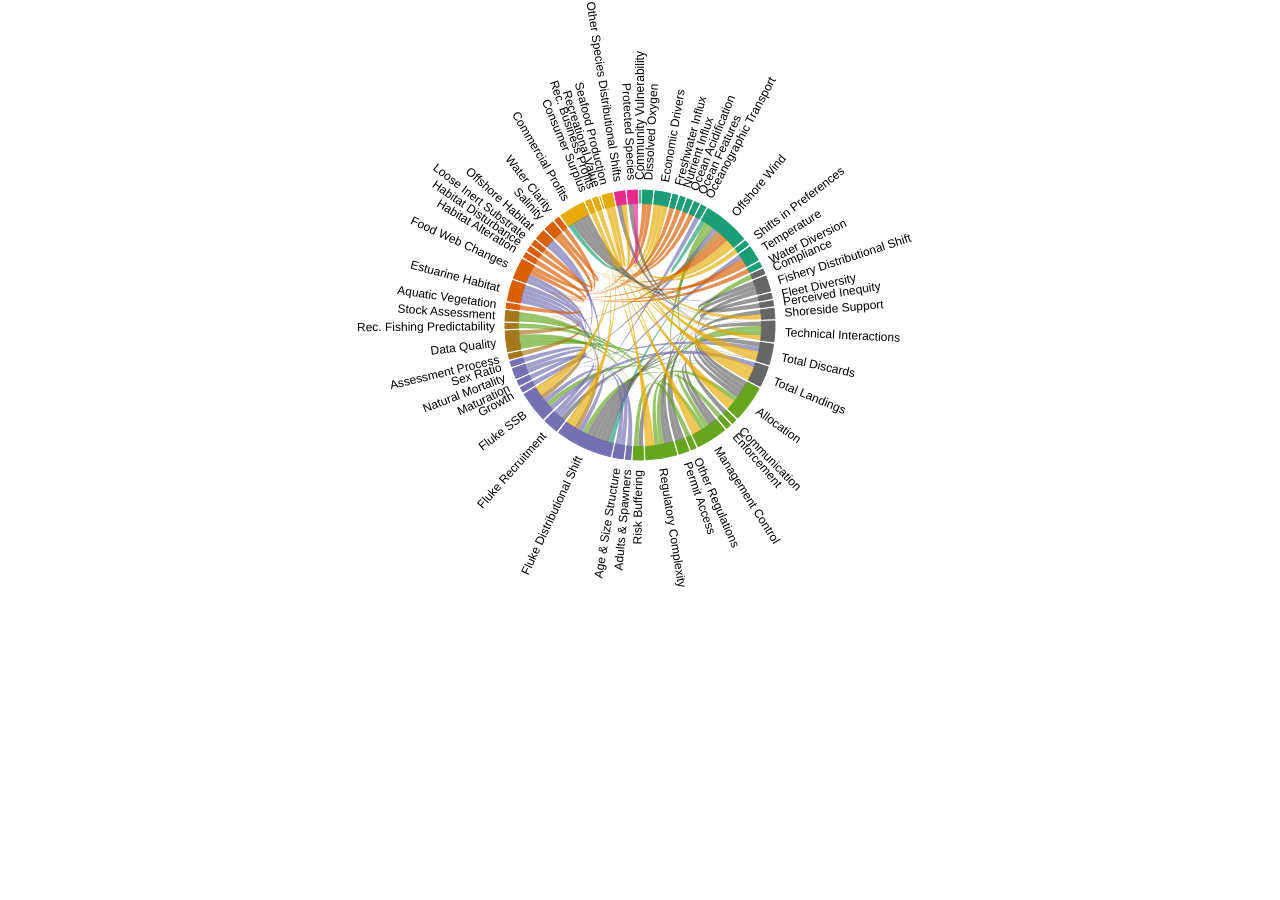
<file: RWorkshopSocialsci_GD_files/figure-html/widgets/widget_sfconceptmod.html>
<!DOCTYPE html>
<html>
<head>
<meta charset="utf-8"/>
<script src="chorddiag_libs/htmlwidgets/htmlwidgets.js"></script>
<script src="chorddiag_libs/d3/d3.min.js"></script>
<script src="chorddiag_libs/d3-tip/index.js"></script>
<link href="chorddiag_libs/chorddiag/chorddiag.css" rel="stylesheet" />
<script src="chorddiag_libs/chorddiag/chorddiag.js"></script>
<script src="chorddiag_libs/chorddiag-binding/chorddiag.js"></script>
<script src="chorddiag_libs/pymjs/pym.v1.min.js"></script>
  <title>chorddiag</title>
</head>
<body style="background-color:white;">
<div id="htmlwidget_container">
  <div id="htmlwidget-994d4da35f8b12dbfc28" style="width:100%;height:650px;" class="chorddiag html-widget"></div>
  <script>HTMLWidgets.pymChild = new pym.Child();HTMLWidgets.addPostRenderHandler(function(){
                                setTimeout(function(){HTMLWidgets.pymChild.sendHeight();},100);
                            });</script>
</div>
<script type="application/json" data-for="htmlwidget-994d4da35f8b12dbfc28">{"x":{"matrix":[[0,0,0,0,0,0,0,0,0,0,0,0,0,0,0,0,0,0,0,0,0,0,0,0,0,0,0,0,0,0,0,0,0,0,0,0,0,0,0,0,0,0,0,0,0,0,0,0,0,0,0,0,0,0,0,0,0],[0,0,0,0,0,0,0,0,0,0,0,0,0,0,0,0,0,0,0,0,0,0,0,0,0,0,0,0,0,0,0,0,0,0,0,0,0,0,0,0,0,0,1,0,0,0,0,1,0,0,0,0,0,0,0,0,0],[0,0,0,0,0,0,0,0,0,0,0,0,0,0,0,0,0,0,0,0,0,0,0,0,0,0,0,0,0,0,0,0,0,0,0,0,0,0,0,0,0,0,0,0,0,0,0,0,0,0,1,0,0,1,1,0,0],[0,0,0,0,0,0,0,0,0,0,0,0,0,0,0,0,0,0,0,0,0,0,0,0,0,0,0,0,0,0,0,0,0,0,0,0,0,0,0,0,0,0,1,0,0,0,0,0,0,0,0,0,0,0,0,0,0],[0,0,0,0,0,0,0,0,0,0,0,0,0,0,0,0,0,0,0,0,0,0,0,0,0,0,0,0,0,0,0,0,0,0,0,0,0,0,0,0,0,0,1,0,0,0,0,0,0,0,0,0,0,0,0,0,0],[0,0,0,0,0,0,0,0,0,0,0,0,0,0,0,0,0,0,0,0,0,0,0,0,0,0,0,0,0,0,0,0,0,0,0,0,0,0,0,0,0,0,0,0,0,0,0,1,0,0,0,0,0,0,0,0,0],[0,0,0,0,0,0,0,0,0,0,0,0,0,0,0,0,0,0,0,0,0,0,0,0,0,0,0,0,0,0,0,0,0,0,0,0,0,0,0,0,0,0,0,0,0,0,0,1,0,0,0,0,0,0,0,0,0],[0,0,0,0,0,0,0,0,0,0,0,0,0,0,0,0,0,0,0,0,0,0,0,0,0,0,0,0,0,0,1,0,0,0,0,0,0,0,0,0,0,0,0,0,0,0,0,0,0,0,0,0,0,0,0,0,0],[0,0,0,0,0,0,0,1,0,0,0,0,0,0,0,0,0,0,0,0,1,0,0,1,0,0,0,0,0,0,0,0,1,0,0,0,0,0,1,0,0,0,1,0,0,0,0,1,0,0,1,0,0,1,0,0,0],[0,0,0,0,0,0,0,0,0,0,0,0,0,0,0,0,0,0,0,0,0,0,0,0,0,0,0,0,0,0,0,0,0,0,0,0,0,0,0,0,0,0,0,0,0,0,0,0,0,0,0,0,0,1,0,0,0],[0,0,0,0,0,0,0,0,0,0,0,0,0,0,0,0,0,0,0,0,0,0,0,0,0,0,0,0,0,0,1,0,0,0,0,0,0,0,0,0,0,0,1,0,0,0,0,1,0,0,0,0,0,0,0,0,0],[0,0,0,0,0,0,0,0,0,0,0,0,0,0,0,0,0,0,0,0,0,0,0,0,0,0,0,0,0,0,0,0,0,0,0,0,0,0,0,0,0,0,1,0,0,0,0,0,0,0,0,0,0,0,0,0,0],[0,0,0,0,0,0,0,0,0,0,0,0,0,0,0,0,0,0,0,0,0,0,0,1,0,0,0,0,0,0,0,0,0,0,0,0,0,0,0,0,0,0,0,0,0,0,0,0,0,0,0,0,0,0,0,0,0],[0,0,0,0,0,0,0,0,0,0,0,0,0,0,1,0,1,0,1,0,0,0,0,0,0,0,0,0,0,0,0,0,0,0,0,0,0,0,0,0,0,0,0,0,0,0,0,0,0,0,0,0,0,0,0,0,0],[0,0,0,0,0,0,0,0,0,0,0,0,0,0,0,0,1,0,0,0,0,0,0,0,0,0,0,0,0,0,0,0,0,0,0,0,0,0,0,0,0,0,0,0,0,0,0,0,0,0,0,0,0,0,0,0,0],[0,0,0,0,0,0,0,0,0,0,0,0,1,0,0,0,0,0,0,0,0,0,0,0,0,0,0,0,0,0,0,0,0,0,0,0,0,0,0,0,0,0,0,0,0,0,0,0,0,0,0,0,0,0,0,0,0],[0,0,0,0,0,0,0,0,0,0,0,0,0,0,0,0,0,0,0,1,0,0,0,0,0,0,0,0,0,0,0,0,0,0,0,0,0,0,0,0,0,0,0,0,0,0,0,0,0,0,0,0,0,0,1,0,0],[0,0,0,0,0,0,0,0,0,0,0,0,0,0,0,0,0,0,1,0,0,0,0,1,0,0,1,0,0,0,0,0,0,0,0,0,0,0,0,0,0,0,0,0,0,0,0,0,0,0,1,0,0,0,0,0,0],[0,0,0,0,0,0,0,0,0,0,0,0,0,0,0,0,0,0,0,1,0,0,0,0,0,0,0,0,0,0,0,0,1,0,0,0,0,0,0,0,0,0,0,0,0,0,0,0,0,0,0,0,0,1,1,0,0],[0,0,0,0,0,0,0,0,0,0,0,0,0,0,0,0,0,0,0,0,0,0,0,0,0,0,0,0,0,0,0,0,1,0,0,0,0,0,0,0,0,0,0,0,0,0,0,0,0,0,1,0,0,1,1,0,0],[0,0,0,0,0,0,0,0,0,0,0,0,0,1,1,0,1,0,1,0,0,0,0,0,0,0,1,0,0,0,0,0,0,0,0,0,0,0,0,0,0,0,0,0,0,0,0,0,0,0,1,0,0,1,0,0,0],[0,0,0,0,0,0,0,0,0,0,0,0,0,0,0,0,0,1,0,0,0,0,0,0,0,0,0,0,0,0,0,0,0,0,0,0,0,0,0,0,0,0,0,0,0,0,0,0,0,0,0,0,0,0,0,0,0],[0,0,0,0,0,0,0,0,0,0,0,0,0,0,0,0,0,0,0,0,0,0,0,1,0,0,0,0,0,0,0,0,0,0,0,0,0,0,0,0,0,0,0,0,0,0,0,0,0,0,0,0,0,0,0,0,0],[0,0,0,0,0,0,0,0,0,0,0,0,0,0,0,0,0,0,1,1,1,0,0,0,0,0,1,0,0,0,0,0,0,0,0,0,0,0,0,0,0,0,0,0,0,0,0,0,0,0,1,0,0,1,0,0,0],[0,0,0,0,0,0,0,0,0,0,0,0,0,0,0,0,0,0,0,0,0,0,0,0,0,0,1,0,0,0,0,0,0,0,0,0,0,0,0,0,0,0,0,0,0,0,0,0,0,0,0,0,0,0,0,0,0],[0,0,0,0,0,0,0,0,0,0,0,0,0,0,1,0,1,0,0,0,0,0,0,0,0,0,0,0,0,0,0,0,0,0,0,0,0,0,0,0,0,0,0,0,0,0,0,0,0,0,0,0,0,0,0,0,0],[0,0,0,0,0,0,0,0,0,0,0,0,1,0,0,1,0,1,0,0,0,1,0,0,0,0,0,0,0,0,0,0,0,0,0,0,0,0,0,0,0,0,0,0,0,0,0,0,0,0,1,0,0,1,0,0,0],[0,0,0,0,0,0,0,0,0,0,0,0,0,0,0,0,0,0,0,1,0,0,0,1,0,0,0,0,0,0,0,0,0,0,0,0,0,0,0,0,0,0,0,0,0,0,0,0,0,0,0,0,0,0,0,0,0],[0,0,0,0,0,0,0,0,0,0,0,0,0,0,0,0,0,0,0,0,0,0,0,0,0,0,0,0,0,0,0,0,1,0,0,0,0,0,0,0,0,0,0,0,0,0,0,0,0,0,0,0,0,0,0,0,0],[0,0,0,0,0,0,0,0,0,0,0,0,0,0,0,0,0,0,0,0,0,0,0,0,0,0,0,0,0,0,1,0,1,0,0,0,0,0,0,0,0,0,0,0,0,0,0,0,0,0,0,0,0,0,0,0,0],[0,0,0,0,0,0,0,0,1,0,0,0,0,0,1,0,1,1,1,1,1,0,0,0,0,0,0,0,0,0,0,0,1,0,0,0,0,0,0,0,1,0,0,0,0,0,0,0,0,0,1,0,0,1,0,0,0],[0,0,0,0,0,0,0,0,0,0,0,0,0,0,0,0,0,0,1,0,0,0,0,0,0,0,0,0,0,0,1,0,1,0,0,0,0,0,0,0,0,0,0,0,0,0,0,0,0,0,0,0,0,0,0,0,0],[0,0,0,0,0,0,0,0,0,0,0,0,0,0,0,0,0,0,0,1,1,0,0,0,0,0,0,0,0,0,1,0,0,0,0,0,0,0,0,0,1,0,0,0,0,0,0,0,0,0,1,0,0,1,0,0,0],[0,0,0,0,0,0,0,0,0,0,0,0,0,0,0,0,0,0,0,0,0,0,0,0,0,0,0,0,0,0,0,0,1,0,0,0,0,0,0,0,0,0,0,0,0,0,0,0,0,0,0,0,0,0,0,0,0],[0,0,0,0,0,0,0,0,0,0,0,0,0,0,0,0,0,0,0,0,0,0,0,0,0,0,0,0,0,0,0,0,1,0,0,0,0,0,0,0,0,0,0,0,0,0,0,0,0,0,0,0,0,0,0,0,0],[0,0,0,0,0,0,0,0,0,0,0,0,0,0,0,0,0,0,0,0,0,0,0,0,0,0,0,0,0,0,1,0,1,0,0,0,0,0,0,0,0,0,0,0,0,0,0,0,0,0,0,0,0,0,0,0,0],[0,0,0,0,0,0,0,0,0,0,0,0,0,0,0,0,0,0,0,0,0,0,0,0,0,0,0,0,0,0,0,0,1,0,0,0,0,0,0,0,0,0,0,0,0,0,0,0,0,0,0,0,0,0,0,0,0],[0,0,0,0,0,0,0,0,0,0,0,0,0,0,0,0,0,0,0,0,0,0,0,0,0,0,0,0,0,0,0,0,0,0,0,0,0,0,0,0,1,0,0,0,0,0,0,0,0,0,0,0,0,0,0,0,0],[0,0,0,0,0,0,0,0,0,0,0,0,0,0,0,0,0,0,0,0,1,0,0,1,0,0,1,0,0,0,0,0,0,0,0,0,0,0,0,0,1,0,0,0,0,0,0,0,0,0,0,0,0,0,0,0,0],[0,0,0,0,0,0,0,0,0,0,0,0,0,0,0,0,0,0,0,0,0,0,0,1,0,0,0,0,0,0,0,0,0,0,0,0,0,0,0,0,0,0,0,0,0,0,0,0,0,0,0,0,0,0,0,0,0],[0,0,0,0,0,0,0,0,0,0,0,0,0,0,0,0,0,0,0,0,0,0,0,1,0,0,0,1,0,0,0,0,0,0,0,0,0,0,0,0,0,0,0,0,0,0,0,0,0,0,0,0,0,0,0,0,0],[0,0,0,0,0,0,0,0,0,0,0,0,0,0,0,0,0,0,0,0,0,0,0,0,0,0,0,0,0,0,0,0,0,0,0,0,0,0,0,0,0,0,1,0,0,0,0,0,0,0,0,0,0,0,0,0,0],[0,0,0,0,0,0,0,0,0,0,0,0,0,0,0,0,0,0,0,0,0,0,0,0,0,0,0,0,0,0,1,1,1,0,0,1,0,0,0,0,0,0,0,0,0,0,0,0,0,0,0,0,0,0,0,0,0],[0,0,0,0,0,0,0,0,0,0,0,0,0,0,0,0,0,0,0,0,0,0,0,0,0,0,0,0,0,0,1,0,1,0,0,0,0,0,0,0,0,0,1,0,0,0,0,1,0,0,0,0,0,0,0,0,0],[0,0,0,0,0,0,0,0,0,0,0,0,0,0,0,0,0,0,0,0,0,0,0,0,0,0,0,0,0,0,0,0,0,0,0,0,0,0,0,0,0,0,1,0,0,0,0,0,0,0,0,0,0,0,0,0,0],[0,0,0,0,0,0,0,0,0,0,0,0,0,0,0,0,0,0,0,0,0,0,0,0,0,0,0,0,0,0,0,0,0,0,0,0,0,0,0,0,0,0,0,0,0,0,0,1,0,0,0,0,0,0,0,0,0],[0,0,0,0,0,0,0,0,0,0,0,0,0,0,0,0,0,0,0,0,0,0,0,0,0,0,0,0,0,0,0,0,0,0,0,0,0,0,0,0,0,0,1,0,0,0,0,0,0,0,0,0,0,0,0,0,0],[0,0,0,0,0,0,0,0,0,0,0,0,0,0,0,0,0,0,0,0,0,0,0,0,0,0,0,0,0,0,1,0,1,0,0,0,0,0,0,0,0,0,0,0,0,0,0,0,0,0,0,0,0,0,0,0,0],[0,0,0,0,0,0,0,0,0,0,0,0,0,0,0,0,0,0,0,0,0,0,0,0,0,0,0,0,0,0,0,0,0,0,0,0,0,0,0,0,0,0,1,0,0,0,0,1,0,0,0,0,0,0,0,0,0],[0,0,0,0,0,0,0,0,0,0,0,0,0,0,0,0,0,0,0,0,0,0,0,0,0,0,0,0,0,0,0,0,0,0,0,0,0,0,0,0,0,0,1,0,0,0,0,0,0,0,0,0,0,0,0,0,0],[1,0,0,0,0,0,0,0,0,0,0,0,1,1,1,0,1,0,0,0,0,0,0,0,0,0,0,0,0,0,0,0,0,0,0,0,0,0,0,0,0,0,0,0,0,0,0,0,0,0,0,0,0,0,0,0,0],[0,0,0,0,0,0,0,0,0,0,0,0,0,0,0,0,0,0,0,0,0,0,0,0,0,0,0,0,0,0,0,0,0,0,0,0,0,0,0,0,0,0,0,0,0,0,0,0,0,0,0,0,0,1,0,0,0],[0,0,0,0,0,0,0,0,0,0,0,0,0,0,0,0,0,0,0,0,0,0,0,0,0,0,0,0,0,0,0,0,0,0,0,0,0,0,0,0,0,0,0,0,0,0,0,0,0,0,0,0,0,1,0,0,0],[0,0,0,0,0,0,0,0,0,0,0,0,0,0,0,0,0,0,0,0,0,0,0,0,0,0,0,0,0,0,0,0,0,0,0,0,0,0,0,0,0,0,0,0,0,0,0,0,0,0,0,0,0,0,0,0,0],[0,0,0,0,0,0,0,0,0,0,0,0,0,0,0,0,0,0,0,0,0,0,0,0,0,0,0,0,0,0,0,0,0,0,0,0,0,0,0,0,0,0,0,0,0,0,0,0,0,0,0,1,0,1,0,0,0],[0,0,0,0,0,0,0,0,0,0,0,0,0,0,0,0,0,1,0,0,0,0,0,0,0,0,0,0,0,0,0,0,0,0,0,0,0,0,0,0,0,0,0,0,0,0,0,0,0,0,0,0,0,1,0,0,0],[0,0,0,0,0,0,0,0,0,0,0,0,0,0,0,0,0,1,0,0,0,0,0,0,0,0,0,0,0,0,0,0,0,0,0,0,0,0,0,0,0,0,0,0,0,0,0,0,0,0,0,0,0,0,0,1,0]],"options":{"type":"directional","width":650,"height":650,"margin":190,"showGroupnames":true,"groupNames":["Community Vulnerability","Dissolved Oxygen","Economic Drivers","Freshwater Influx","Nutrient Influx","Ocean Acidification","Ocean Features","Oceanographic Transport","Offshore Wind","Shifts in Preferences","Temperature","Water Diversion","Compliance","Fishery Distributional Shift","Fleet Diversity","Perceived Inequity","Shoreside Support","Technical Interactions","Total Discards","Total Landings","Allocation","Communication","Enforcement","Management Control","Other Regulations","Permit Access","Regulatory Complexity","Risk Buffering","Adults & Spawners","Age & Size Structure","Fluke Distributional Shift","Fluke Recruitment","Fluke SSB","Growth","Maturation","Natural Mortality","Sex Ratio","Assessment Process","Data Quality","Rec. Fishing Predictability","Stock Assessment","Aquatic Vegetation","Estuarine Habitat","Food Web Changes","Habitat Alteration","Habitat Disturbance","Loose Inert Substrate","Offshore Habitat","Salinity","Water Clarity","Commercial Profits","Consumer Surplus","Rec. Business Profits","Recreational Value","Seafood Production","Other Species Distributional Shifts","Protected Species"],"groupColors":["#1B9E77","#1B9E77","#1B9E77","#1B9E77","#1B9E77","#1B9E77","#1B9E77","#1B9E77","#1B9E77","#1B9E77","#1B9E77","#1B9E77","#666666","#666666","#666666","#666666","#666666","#666666","#666666","#666666","#66A61E","#66A61E","#66A61E","#66A61E","#66A61E","#66A61E","#66A61E","#66A61E","#7570B3","#7570B3","#7570B3","#7570B3","#7570B3","#7570B3","#7570B3","#7570B3","#7570B3","#A6761D","#A6761D","#A6761D","#A6761D","#D95F02","#D95F02","#D95F02","#D95F02","#D95F02","#D95F02","#D95F02","#D95F02","#D95F02","#E6AB02","#E6AB02","#E6AB02","#E6AB02","#E6AB02","#E7298A","#E7298A"],"groupThickness":0.1,"groupPadding":0.0174532925199433,"groupnamePadding":[10,10,10,10,10,10,10,10,10,10,10,10,10,10,10,10,10,10,10,10,10,10,10,10,10,10,10,10,10,10,10,10,10,10,10,10,10,10,10,10,10,10,10,10,10,10,10,10,10,10,10,10,10,10,10,10,10],"groupnameFontsize":12,"groupedgeColor":["#1B9E77","#1B9E77","#1B9E77","#1B9E77","#1B9E77","#1B9E77","#1B9E77","#1B9E77","#1B9E77","#1B9E77","#1B9E77","#1B9E77","#666666","#666666","#666666","#666666","#666666","#666666","#666666","#666666","#66A61E","#66A61E","#66A61E","#66A61E","#66A61E","#66A61E","#66A61E","#66A61E","#7570B3","#7570B3","#7570B3","#7570B3","#7570B3","#7570B3","#7570B3","#7570B3","#7570B3","#A6761D","#A6761D","#A6761D","#A6761D","#D95F02","#D95F02","#D95F02","#D95F02","#D95F02","#D95F02","#D95F02","#D95F02","#D95F02","#E6AB02","#E6AB02","#E6AB02","#E6AB02","#E6AB02","#E7298A","#E7298A"],"chordedgeColor":["#1B9E77","#1B9E77","#1B9E77","#1B9E77","#1B9E77","#1B9E77","#1B9E77","#1B9E77","#1B9E77","#1B9E77","#1B9E77","#1B9E77","#666666","#666666","#666666","#666666","#666666","#666666","#666666","#666666","#66A61E","#66A61E","#66A61E","#66A61E","#66A61E","#66A61E","#66A61E","#66A61E","#7570B3","#7570B3","#7570B3","#7570B3","#7570B3","#7570B3","#7570B3","#7570B3","#7570B3","#A6761D","#A6761D","#A6761D","#A6761D","#D95F02","#D95F02","#D95F02","#D95F02","#D95F02","#D95F02","#D95F02","#D95F02","#D95F02","#E6AB02","#E6AB02","#E6AB02","#E6AB02","#E6AB02","#E7298A","#E7298A"],"categoryNames":null,"categorynamePadding":100,"categorynameFontsize":28,"showTicks":false,"tickInterval":0.1,"ticklabelFontsize":10,"fadeLevel":0.1,"showTooltips":true,"showZeroTooltips":true,"tooltipNames":["Community Vulnerability","Dissolved Oxygen","Economic Drivers","Freshwater Influx","Nutrient Influx","Ocean Acidification","Ocean Features","Oceanographic Transport","Offshore Wind","Shifts in Preferences","Temperature","Water Diversion","Compliance","Fishery Distributional Shift","Fleet Diversity","Perceived Inequity","Shoreside Support","Technical Interactions","Total Discards","Total Landings","Allocation","Communication","Enforcement","Management Control","Other Regulations","Permit Access","Regulatory Complexity","Risk Buffering","Adults & Spawners","Age & Size Structure","Fluke Distributional Shift","Fluke Recruitment","Fluke SSB","Growth","Maturation","Natural Mortality","Sex Ratio","Assessment Process","Data Quality","Rec. Fishing Predictability","Stock Assessment","Aquatic Vegetation","Estuarine Habitat","Food Web Changes","Habitat Alteration","Habitat Disturbance","Loose Inert Substrate","Offshore Habitat","Salinity","Water Clarity","Commercial Profits","Consumer Surplus","Rec. Business Profits","Recreational Value","Seafood Production","Other Species Distributional Shifts","Protected Species"],"tooltipFontsize":12,"tooltipUnit":"","tooltipGroupConnector":" &#x25B6; ","precision":"null","clickAction":null,"clickGroupAction":null}},"evals":[],"jsHooks":[]}</script>
<script type="application/htmlwidget-sizing" data-for="htmlwidget-994d4da35f8b12dbfc28">{"viewer":{"width":"100%","height":650,"padding":0,"fill":false},"browser":{"width":"100%","height":650,"padding":0,"fill":false}}</script>
</body>
</html>
</file>
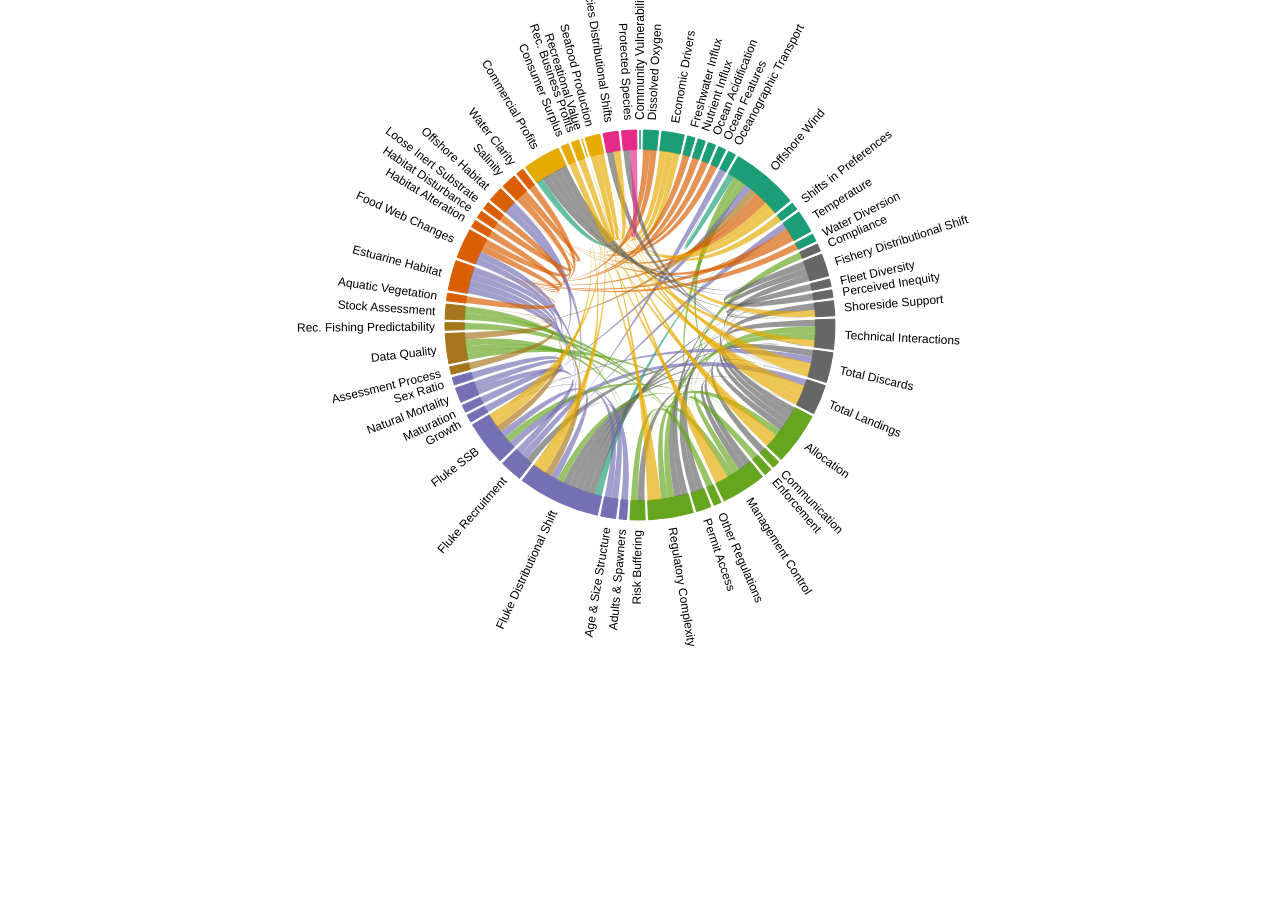
<file: RWorkshopSocialsci_GD_files/figure-html/widgets/widget_sfconceptmod1.html>
<!DOCTYPE html>
<html>
<head>
<meta charset="utf-8"/>
<script src="chorddiag_libs/htmlwidgets/htmlwidgets.js"></script>
<script src="chorddiag_libs/d3/d3.min.js"></script>
<script src="chorddiag_libs/d3-tip/index.js"></script>
<link href="chorddiag_libs/chorddiag/chorddiag.css" rel="stylesheet" />
<script src="chorddiag_libs/chorddiag/chorddiag.js"></script>
<script src="chorddiag_libs/chorddiag-binding/chorddiag.js"></script>
<script src="chorddiag_libs/pymjs/pym.v1.min.js"></script>
  <title>chorddiag</title>
</head>
<body style="background-color:white;">
<div id="htmlwidget_container">
  <div id="htmlwidget-aa57f621c8d63663a85a" style="width:100%;height:650px;" class="chorddiag html-widget"></div>
  <script>HTMLWidgets.pymChild = new pym.Child();HTMLWidgets.addPostRenderHandler(function(){
                                setTimeout(function(){HTMLWidgets.pymChild.sendHeight();},100);
                            });</script>
</div>
<script type="application/json" data-for="htmlwidget-aa57f621c8d63663a85a">{"x":{"matrix":[[0,0,0,0,0,0,0,0,0,0,0,0,0,0,0,0,0,0,0,0,0,0,0,0,0,0,0,0,0,0,0,0,0,0,0,0,0,0,0,0,0,0,0,0,0,0,0,0,0,0,0,0,0,0,0,0,0],[0,0,0,0,0,0,0,0,0,0,0,0,0,0,0,0,0,0,0,0,0,0,0,0,0,0,0,0,0,0,0,0,0,0,0,0,0,0,0,0,0,0,1,0,0,0,0,1,0,0,0,0,0,0,0,0,0],[0,0,0,0,0,0,0,0,0,0,0,0,0,0,0,0,0,0,0,0,0,0,0,0,0,0,0,0,0,0,0,0,0,0,0,0,0,0,0,0,0,0,0,0,0,0,0,0,0,0,1,0,0,1,1,0,0],[0,0,0,0,0,0,0,0,0,0,0,0,0,0,0,0,0,0,0,0,0,0,0,0,0,0,0,0,0,0,0,0,0,0,0,0,0,0,0,0,0,0,1,0,0,0,0,0,0,0,0,0,0,0,0,0,0],[0,0,0,0,0,0,0,0,0,0,0,0,0,0,0,0,0,0,0,0,0,0,0,0,0,0,0,0,0,0,0,0,0,0,0,0,0,0,0,0,0,0,1,0,0,0,0,0,0,0,0,0,0,0,0,0,0],[0,0,0,0,0,0,0,0,0,0,0,0,0,0,0,0,0,0,0,0,0,0,0,0,0,0,0,0,0,0,0,0,0,0,0,0,0,0,0,0,0,0,0,0,0,0,0,1,0,0,0,0,0,0,0,0,0],[0,0,0,0,0,0,0,0,0,0,0,0,0,0,0,0,0,0,0,0,0,0,0,0,0,0,0,0,0,0,0,0,0,0,0,0,0,0,0,0,0,0,0,0,0,0,0,1,0,0,0,0,0,0,0,0,0],[0,0,0,0,0,0,0,0,0,0,0,0,0,0,0,0,0,0,0,0,0,0,0,0,0,0,0,0,0,0,1,0,0,0,0,0,0,0,0,0,0,0,0,0,0,0,0,0,0,0,0,0,0,0,0,0,0],[0,0,0,0,0,0,0,1,0,0,0,0,0,0,0,0,0,0,0,0,1,0,0,1,0,0,0,0,0,0,0,0,1,0,0,0,0,0,1,0,0,0,1,0,0,0,0,1,0,0,1,0,0,1,0,0,0],[0,0,0,0,0,0,0,0,0,0,0,0,0,0,0,0,0,0,0,0,0,0,0,0,0,0,0,0,0,0,0,0,0,0,0,0,0,0,0,0,0,0,0,0,0,0,0,0,0,0,0,0,0,1,0,0,0],[0,0,0,0,0,0,0,0,0,0,0,0,0,0,0,0,0,0,0,0,0,0,0,0,0,0,0,0,0,0,1,0,0,0,0,0,0,0,0,0,0,0,1,0,0,0,0,1,0,0,0,0,0,0,0,0,0],[0,0,0,0,0,0,0,0,0,0,0,0,0,0,0,0,0,0,0,0,0,0,0,0,0,0,0,0,0,0,0,0,0,0,0,0,0,0,0,0,0,0,1,0,0,0,0,0,0,0,0,0,0,0,0,0,0],[0,0,0,0,0,0,0,0,0,0,0,0,0,0,0,0,0,0,0,0,0,0,0,1,0,0,0,0,0,0,0,0,0,0,0,0,0,0,0,0,0,0,0,0,0,0,0,0,0,0,0,0,0,0,0,0,0],[0,0,0,0,0,0,0,0,0,0,0,0,0,0,1,0,1,0,1,0,0,0,0,0,0,0,0,0,0,0,0,0,0,0,0,0,0,0,0,0,0,0,0,0,0,0,0,0,0,0,0,0,0,0,0,0,0],[0,0,0,0,0,0,0,0,0,0,0,0,0,0,0,0,1,0,0,0,0,0,0,0,0,0,0,0,0,0,0,0,0,0,0,0,0,0,0,0,0,0,0,0,0,0,0,0,0,0,0,0,0,0,0,0,0],[0,0,0,0,0,0,0,0,0,0,0,0,1,0,0,0,0,0,0,0,0,0,0,0,0,0,0,0,0,0,0,0,0,0,0,0,0,0,0,0,0,0,0,0,0,0,0,0,0,0,0,0,0,0,0,0,0],[0,0,0,0,0,0,0,0,0,0,0,0,0,0,0,0,0,0,0,1,0,0,0,0,0,0,0,0,0,0,0,0,0,0,0,0,0,0,0,0,0,0,0,0,0,0,0,0,0,0,0,0,0,0,1,0,0],[0,0,0,0,0,0,0,0,0,0,0,0,0,0,0,0,0,0,1,0,0,0,0,1,0,0,1,0,0,0,0,0,0,0,0,0,0,0,0,0,0,0,0,0,0,0,0,0,0,0,1,0,0,0,0,0,0],[0,0,0,0,0,0,0,0,0,0,0,0,0,0,0,0,0,0,0,1,0,0,0,0,0,0,0,0,0,0,0,0,1,0,0,0,0,0,0,0,0,0,0,0,0,0,0,0,0,0,0,0,0,1,1,0,0],[0,0,0,0,0,0,0,0,0,0,0,0,0,0,0,0,0,0,0,0,0,0,0,0,0,0,0,0,0,0,0,0,1,0,0,0,0,0,0,0,0,0,0,0,0,0,0,0,0,0,1,0,0,1,1,0,0],[0,0,0,0,0,0,0,0,0,0,0,0,0,1,1,0,1,0,1,0,0,0,0,0,0,0,1,0,0,0,0,0,0,0,0,0,0,0,0,0,0,0,0,0,0,0,0,0,0,0,1,0,0,1,0,0,0],[0,0,0,0,0,0,0,0,0,0,0,0,0,0,0,0,0,1,0,0,0,0,0,0,0,0,0,0,0,0,0,0,0,0,0,0,0,0,0,0,0,0,0,0,0,0,0,0,0,0,0,0,0,0,0,0,0],[0,0,0,0,0,0,0,0,0,0,0,0,0,0,0,0,0,0,0,0,0,0,0,1,0,0,0,0,0,0,0,0,0,0,0,0,0,0,0,0,0,0,0,0,0,0,0,0,0,0,0,0,0,0,0,0,0],[0,0,0,0,0,0,0,0,0,0,0,0,0,0,0,0,0,0,1,1,1,0,0,0,0,0,1,0,0,0,0,0,0,0,0,0,0,0,0,0,0,0,0,0,0,0,0,0,0,0,1,0,0,1,0,0,0],[0,0,0,0,0,0,0,0,0,0,0,0,0,0,0,0,0,0,0,0,0,0,0,0,0,0,1,0,0,0,0,0,0,0,0,0,0,0,0,0,0,0,0,0,0,0,0,0,0,0,0,0,0,0,0,0,0],[0,0,0,0,0,0,0,0,0,0,0,0,0,0,1,0,1,0,0,0,0,0,0,0,0,0,0,0,0,0,0,0,0,0,0,0,0,0,0,0,0,0,0,0,0,0,0,0,0,0,0,0,0,0,0,0,0],[0,0,0,0,0,0,0,0,0,0,0,0,1,0,0,1,0,1,0,0,0,1,0,0,0,0,0,0,0,0,0,0,0,0,0,0,0,0,0,0,0,0,0,0,0,0,0,0,0,0,1,0,0,1,0,0,0],[0,0,0,0,0,0,0,0,0,0,0,0,0,0,0,0,0,0,0,1,0,0,0,1,0,0,0,0,0,0,0,0,0,0,0,0,0,0,0,0,0,0,0,0,0,0,0,0,0,0,0,0,0,0,0,0,0],[0,0,0,0,0,0,0,0,0,0,0,0,0,0,0,0,0,0,0,0,0,0,0,0,0,0,0,0,0,0,0,0,1,0,0,0,0,0,0,0,0,0,0,0,0,0,0,0,0,0,0,0,0,0,0,0,0],[0,0,0,0,0,0,0,0,0,0,0,0,0,0,0,0,0,0,0,0,0,0,0,0,0,0,0,0,0,0,1,0,1,0,0,0,0,0,0,0,0,0,0,0,0,0,0,0,0,0,0,0,0,0,0,0,0],[0,0,0,0,0,0,0,0,1,0,0,0,0,0,1,0,1,1,1,1,1,0,0,0,0,0,0,0,0,0,0,0,1,0,0,0,0,0,0,0,1,0,0,0,0,0,0,0,0,0,1,0,0,1,0,0,0],[0,0,0,0,0,0,0,0,0,0,0,0,0,0,0,0,0,0,1,0,0,0,0,0,0,0,0,0,0,0,1,0,1,0,0,0,0,0,0,0,0,0,0,0,0,0,0,0,0,0,0,0,0,0,0,0,0],[0,0,0,0,0,0,0,0,0,0,0,0,0,0,0,0,0,0,0,1,1,0,0,0,0,0,0,0,0,0,1,0,0,0,0,0,0,0,0,0,1,0,0,0,0,0,0,0,0,0,1,0,0,1,0,0,0],[0,0,0,0,0,0,0,0,0,0,0,0,0,0,0,0,0,0,0,0,0,0,0,0,0,0,0,0,0,0,0,0,1,0,0,0,0,0,0,0,0,0,0,0,0,0,0,0,0,0,0,0,0,0,0,0,0],[0,0,0,0,0,0,0,0,0,0,0,0,0,0,0,0,0,0,0,0,0,0,0,0,0,0,0,0,0,0,0,0,1,0,0,0,0,0,0,0,0,0,0,0,0,0,0,0,0,0,0,0,0,0,0,0,0],[0,0,0,0,0,0,0,0,0,0,0,0,0,0,0,0,0,0,0,0,0,0,0,0,0,0,0,0,0,0,1,0,1,0,0,0,0,0,0,0,0,0,0,0,0,0,0,0,0,0,0,0,0,0,0,0,0],[0,0,0,0,0,0,0,0,0,0,0,0,0,0,0,0,0,0,0,0,0,0,0,0,0,0,0,0,0,0,0,0,1,0,0,0,0,0,0,0,0,0,0,0,0,0,0,0,0,0,0,0,0,0,0,0,0],[0,0,0,0,0,0,0,0,0,0,0,0,0,0,0,0,0,0,0,0,0,0,0,0,0,0,0,0,0,0,0,0,0,0,0,0,0,0,0,0,1,0,0,0,0,0,0,0,0,0,0,0,0,0,0,0,0],[0,0,0,0,0,0,0,0,0,0,0,0,0,0,0,0,0,0,0,0,1,0,0,1,0,0,1,0,0,0,0,0,0,0,0,0,0,0,0,0,1,0,0,0,0,0,0,0,0,0,0,0,0,0,0,0,0],[0,0,0,0,0,0,0,0,0,0,0,0,0,0,0,0,0,0,0,0,0,0,0,1,0,0,0,0,0,0,0,0,0,0,0,0,0,0,0,0,0,0,0,0,0,0,0,0,0,0,0,0,0,0,0,0,0],[0,0,0,0,0,0,0,0,0,0,0,0,0,0,0,0,0,0,0,0,0,0,0,1,0,0,0,1,0,0,0,0,0,0,0,0,0,0,0,0,0,0,0,0,0,0,0,0,0,0,0,0,0,0,0,0,0],[0,0,0,0,0,0,0,0,0,0,0,0,0,0,0,0,0,0,0,0,0,0,0,0,0,0,0,0,0,0,0,0,0,0,0,0,0,0,0,0,0,0,1,0,0,0,0,0,0,0,0,0,0,0,0,0,0],[0,0,0,0,0,0,0,0,0,0,0,0,0,0,0,0,0,0,0,0,0,0,0,0,0,0,0,0,0,0,1,1,1,0,0,1,0,0,0,0,0,0,0,0,0,0,0,0,0,0,0,0,0,0,0,0,0],[0,0,0,0,0,0,0,0,0,0,0,0,0,0,0,0,0,0,0,0,0,0,0,0,0,0,0,0,0,0,1,0,1,0,0,0,0,0,0,0,0,0,1,0,0,0,0,1,0,0,0,0,0,0,0,0,0],[0,0,0,0,0,0,0,0,0,0,0,0,0,0,0,0,0,0,0,0,0,0,0,0,0,0,0,0,0,0,0,0,0,0,0,0,0,0,0,0,0,0,1,0,0,0,0,0,0,0,0,0,0,0,0,0,0],[0,0,0,0,0,0,0,0,0,0,0,0,0,0,0,0,0,0,0,0,0,0,0,0,0,0,0,0,0,0,0,0,0,0,0,0,0,0,0,0,0,0,0,0,0,0,0,1,0,0,0,0,0,0,0,0,0],[0,0,0,0,0,0,0,0,0,0,0,0,0,0,0,0,0,0,0,0,0,0,0,0,0,0,0,0,0,0,0,0,0,0,0,0,0,0,0,0,0,0,1,0,0,0,0,0,0,0,0,0,0,0,0,0,0],[0,0,0,0,0,0,0,0,0,0,0,0,0,0,0,0,0,0,0,0,0,0,0,0,0,0,0,0,0,0,1,0,1,0,0,0,0,0,0,0,0,0,0,0,0,0,0,0,0,0,0,0,0,0,0,0,0],[0,0,0,0,0,0,0,0,0,0,0,0,0,0,0,0,0,0,0,0,0,0,0,0,0,0,0,0,0,0,0,0,0,0,0,0,0,0,0,0,0,0,1,0,0,0,0,1,0,0,0,0,0,0,0,0,0],[0,0,0,0,0,0,0,0,0,0,0,0,0,0,0,0,0,0,0,0,0,0,0,0,0,0,0,0,0,0,0,0,0,0,0,0,0,0,0,0,0,0,1,0,0,0,0,0,0,0,0,0,0,0,0,0,0],[1,0,0,0,0,0,0,0,0,0,0,0,1,1,1,0,1,0,0,0,0,0,0,0,0,0,0,0,0,0,0,0,0,0,0,0,0,0,0,0,0,0,0,0,0,0,0,0,0,0,0,0,0,0,0,0,0],[0,0,0,0,0,0,0,0,0,0,0,0,0,0,0,0,0,0,0,0,0,0,0,0,0,0,0,0,0,0,0,0,0,0,0,0,0,0,0,0,0,0,0,0,0,0,0,0,0,0,0,0,0,1,0,0,0],[0,0,0,0,0,0,0,0,0,0,0,0,0,0,0,0,0,0,0,0,0,0,0,0,0,0,0,0,0,0,0,0,0,0,0,0,0,0,0,0,0,0,0,0,0,0,0,0,0,0,0,0,0,1,0,0,0],[0,0,0,0,0,0,0,0,0,0,0,0,0,0,0,0,0,0,0,0,0,0,0,0,0,0,0,0,0,0,0,0,0,0,0,0,0,0,0,0,0,0,0,0,0,0,0,0,0,0,0,0,0,0,0,0,0],[0,0,0,0,0,0,0,0,0,0,0,0,0,0,0,0,0,0,0,0,0,0,0,0,0,0,0,0,0,0,0,0,0,0,0,0,0,0,0,0,0,0,0,0,0,0,0,0,0,0,0,1,0,1,0,0,0],[0,0,0,0,0,0,0,0,0,0,0,0,0,0,0,0,0,1,0,0,0,0,0,0,0,0,0,0,0,0,0,0,0,0,0,0,0,0,0,0,0,0,0,0,0,0,0,0,0,0,0,0,0,1,0,0,0],[0,0,0,0,0,0,0,0,0,0,0,0,0,0,0,0,0,1,0,0,0,0,0,0,0,0,0,0,0,0,0,0,0,0,0,0,0,0,0,0,0,0,0,0,0,0,0,0,0,0,0,0,0,0,0,1,0]],"options":{"type":"directional","width":650,"height":650,"margin":130,"showGroupnames":true,"groupNames":["Community Vulnerability","Dissolved Oxygen","Economic Drivers","Freshwater Influx","Nutrient Influx","Ocean Acidification","Ocean Features","Oceanographic Transport","Offshore Wind","Shifts in Preferences","Temperature","Water Diversion","Compliance","Fishery Distributional Shift","Fleet Diversity","Perceived Inequity","Shoreside Support","Technical Interactions","Total Discards","Total Landings","Allocation","Communication","Enforcement","Management Control","Other Regulations","Permit Access","Regulatory Complexity","Risk Buffering","Adults & Spawners","Age & Size Structure","Fluke Distributional Shift","Fluke Recruitment","Fluke SSB","Growth","Maturation","Natural Mortality","Sex Ratio","Assessment Process","Data Quality","Rec. Fishing Predictability","Stock Assessment","Aquatic Vegetation","Estuarine Habitat","Food Web Changes","Habitat Alteration","Habitat Disturbance","Loose Inert Substrate","Offshore Habitat","Salinity","Water Clarity","Commercial Profits","Consumer Surplus","Rec. Business Profits","Recreational Value","Seafood Production","Other Species Distributional Shifts","Protected Species"],"groupColors":["#1B9E77","#1B9E77","#1B9E77","#1B9E77","#1B9E77","#1B9E77","#1B9E77","#1B9E77","#1B9E77","#1B9E77","#1B9E77","#1B9E77","#666666","#666666","#666666","#666666","#666666","#666666","#666666","#666666","#66A61E","#66A61E","#66A61E","#66A61E","#66A61E","#66A61E","#66A61E","#66A61E","#7570B3","#7570B3","#7570B3","#7570B3","#7570B3","#7570B3","#7570B3","#7570B3","#7570B3","#A6761D","#A6761D","#A6761D","#A6761D","#D95F02","#D95F02","#D95F02","#D95F02","#D95F02","#D95F02","#D95F02","#D95F02","#D95F02","#E6AB02","#E6AB02","#E6AB02","#E6AB02","#E6AB02","#E7298A","#E7298A"],"groupThickness":0.1,"groupPadding":0.0174532925199433,"groupnamePadding":[10,10,10,10,10,10,10,10,10,10,10,10,10,10,10,10,10,10,10,10,10,10,10,10,10,10,10,10,10,10,10,10,10,10,10,10,10,10,10,10,10,10,10,10,10,10,10,10,10,10,10,10,10,10,10,10,10],"groupnameFontsize":12,"groupedgeColor":["#1B9E77","#1B9E77","#1B9E77","#1B9E77","#1B9E77","#1B9E77","#1B9E77","#1B9E77","#1B9E77","#1B9E77","#1B9E77","#1B9E77","#666666","#666666","#666666","#666666","#666666","#666666","#666666","#666666","#66A61E","#66A61E","#66A61E","#66A61E","#66A61E","#66A61E","#66A61E","#66A61E","#7570B3","#7570B3","#7570B3","#7570B3","#7570B3","#7570B3","#7570B3","#7570B3","#7570B3","#A6761D","#A6761D","#A6761D","#A6761D","#D95F02","#D95F02","#D95F02","#D95F02","#D95F02","#D95F02","#D95F02","#D95F02","#D95F02","#E6AB02","#E6AB02","#E6AB02","#E6AB02","#E6AB02","#E7298A","#E7298A"],"chordedgeColor":["#1B9E77","#1B9E77","#1B9E77","#1B9E77","#1B9E77","#1B9E77","#1B9E77","#1B9E77","#1B9E77","#1B9E77","#1B9E77","#1B9E77","#666666","#666666","#666666","#666666","#666666","#666666","#666666","#666666","#66A61E","#66A61E","#66A61E","#66A61E","#66A61E","#66A61E","#66A61E","#66A61E","#7570B3","#7570B3","#7570B3","#7570B3","#7570B3","#7570B3","#7570B3","#7570B3","#7570B3","#A6761D","#A6761D","#A6761D","#A6761D","#D95F02","#D95F02","#D95F02","#D95F02","#D95F02","#D95F02","#D95F02","#D95F02","#D95F02","#E6AB02","#E6AB02","#E6AB02","#E6AB02","#E6AB02","#E7298A","#E7298A"],"categoryNames":null,"categorynamePadding":100,"categorynameFontsize":28,"showTicks":false,"tickInterval":0.1,"ticklabelFontsize":10,"fadeLevel":0.1,"showTooltips":true,"showZeroTooltips":true,"tooltipNames":["Community Vulnerability","Dissolved Oxygen","Economic Drivers","Freshwater Influx","Nutrient Influx","Ocean Acidification","Ocean Features","Oceanographic Transport","Offshore Wind","Shifts in Preferences","Temperature","Water Diversion","Compliance","Fishery Distributional Shift","Fleet Diversity","Perceived Inequity","Shoreside Support","Technical Interactions","Total Discards","Total Landings","Allocation","Communication","Enforcement","Management Control","Other Regulations","Permit Access","Regulatory Complexity","Risk Buffering","Adults & Spawners","Age & Size Structure","Fluke Distributional Shift","Fluke Recruitment","Fluke SSB","Growth","Maturation","Natural Mortality","Sex Ratio","Assessment Process","Data Quality","Rec. Fishing Predictability","Stock Assessment","Aquatic Vegetation","Estuarine Habitat","Food Web Changes","Habitat Alteration","Habitat Disturbance","Loose Inert Substrate","Offshore Habitat","Salinity","Water Clarity","Commercial Profits","Consumer Surplus","Rec. Business Profits","Recreational Value","Seafood Production","Other Species Distributional Shifts","Protected Species"],"tooltipFontsize":12,"tooltipUnit":"","tooltipGroupConnector":" &#x25B6; ","precision":"null","clickAction":null,"clickGroupAction":null}},"evals":[],"jsHooks":[]}</script>
<script type="application/htmlwidget-sizing" data-for="htmlwidget-aa57f621c8d63663a85a">{"viewer":{"width":"100%","height":650,"padding":0,"fill":false},"browser":{"width":"100%","height":650,"padding":0,"fill":false}}</script>
</body>
</html>
</file>
<file: RWorkshopSocialsci_GD_files/figure-html/widgets/chorddiag_libs/chorddiag/chorddiag.css>
.d3-tip {
  line-height: 1;
  /*font-weight: bold;*/
  padding: 12px;
  background: rgba(0, 0, 0, 0.7);
  color: #fff;
  border-radius: 2px;
  pointer-events: none;
}
</file>
